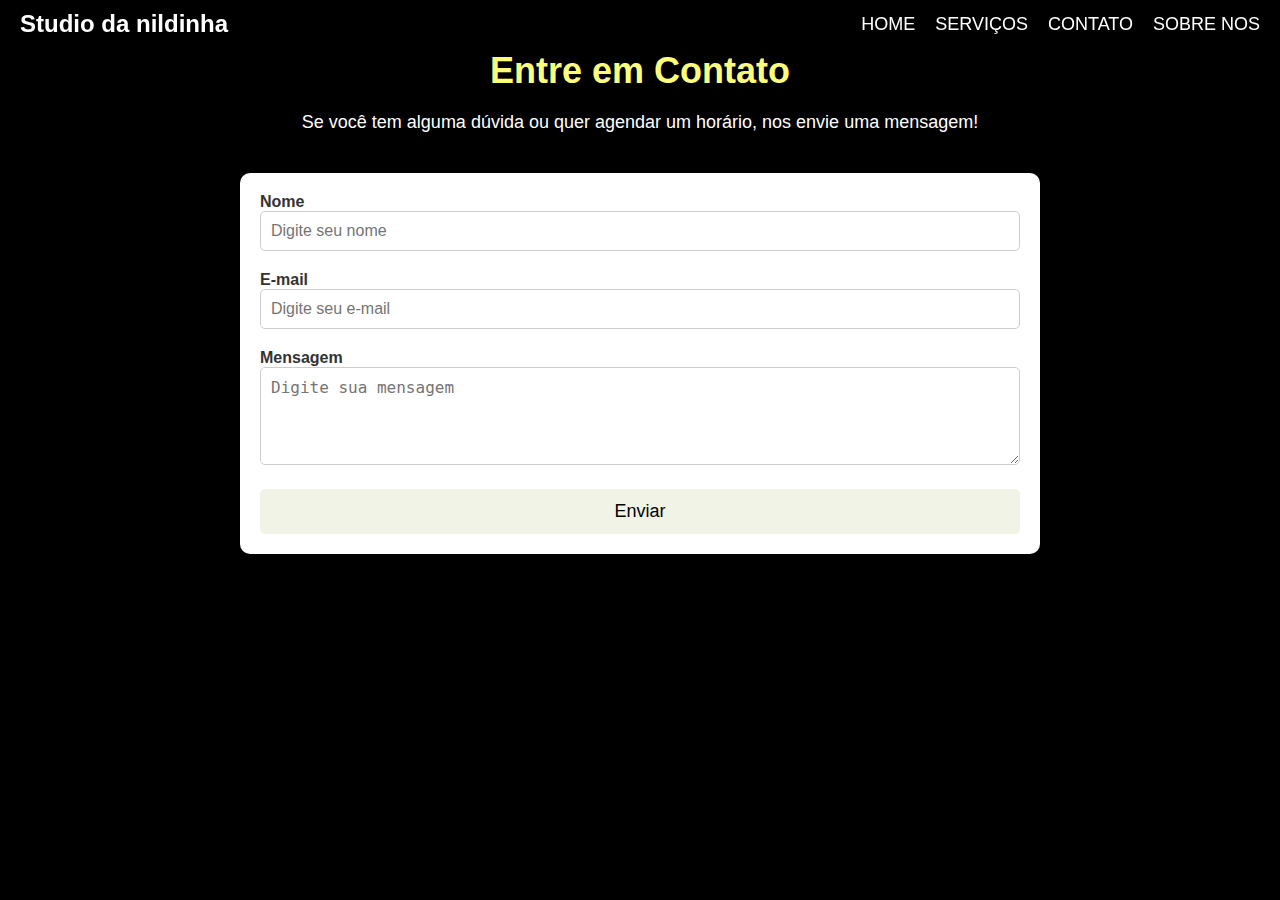
<file: contato.html>
<!DOCTYPE html>
<html lang="pt-BR">
<head>
  <meta charset="UTF-8">
  <meta name="viewport" content="width=device-width, initial-scale=1.0">
  <title>Salão de Beleza</title>
  <link rel="stylesheet" href="style.css">
</head>
<body>

  <header>
    <nav class="navbar">
      <div class="logo">
        <a href="#">Studio da nildinha</a>
      </div>
      <ul class="nav-links">
        <li><a href="index.html">Home</a></li>
        <li><a href="nossosservicos.html">Serviços</a></li>
        <li><a href="contato.html">Contato</a></li>
        <li><a href="sobrenos.html">Sobre Nos</a></li>
      </ul>
      <div class="menu-icon">
      </div>
    </nav>
  </header>
  <!-- Seção de Contato -->
<section id="contato">
    <div class="contato-container">
      <h2>Entre em Contato</h2>
      <p>Se você tem alguma dúvida ou quer agendar um horário, nos envie uma mensagem!</p>
      
      <!-- Formulário de contato -->
      <form action="#" method="POST" class="contato-form">
        <div class="form-group">
          <label for="nome">Nome</label>
          <input type="text" id="nome" name="nome" placeholder="Digite seu nome" required>
        </div>
        <div class="form-group">
          <label for="email">E-mail</label>
          <input type="email" id="email" name="email" placeholder="Digite seu e-mail" required>
        </div>
        <div class="form-group">
          <label for="mensagem">Mensagem</label>
          <textarea id="mensagem" name="mensagem" placeholder="Digite sua mensagem" rows="4" required></textarea>
        </div>
        <button type="submit" class="btn-contato">Enviar</button>
      </form>
    </div>
  </section>
    
  </body>
  </html>
</file>
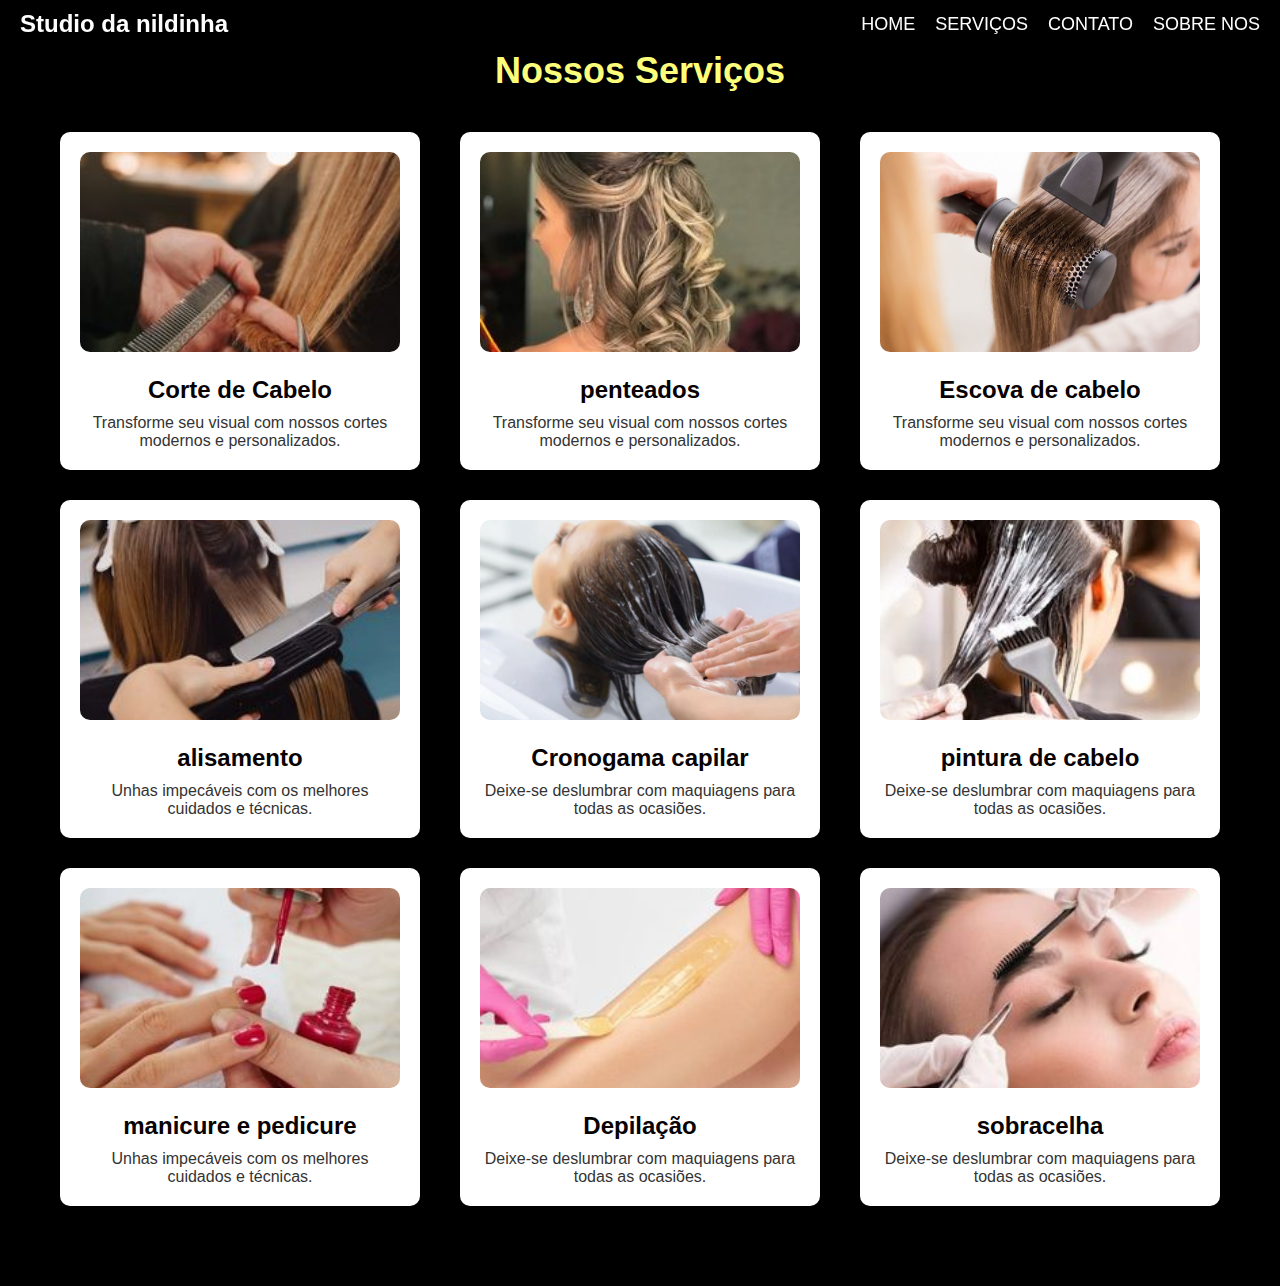
<file: nossosservicos.html>
<!DOCTYPE html>
<html lang="pt-BR">
<head>
  <meta charset="UTF-8">
  <meta name="viewport" content="width=device-width, initial-scale=1.0">
  <title>Salão de Beleza</title>
  <link rel="stylesheet" href="style.css">
</head>
<body>

  <header>
    <nav class="navbar">
      <div class="logo">
        <a href="#">Studio da nildinha</a>
      </div>
      <ul class="nav-links">
        <li><a href="index.html">Home</a></li>
        <li><a href="nossosservicos.html">Serviços</a></li>
        <li><a href="contato.html">Contato</a></li>
        <li><a href="sobrenos.html">Sobre Nos</a></li>
      </ul>
      <div class="menu-icon">
      </div>
    </nav>
  </header>

  <!-- Seção Nossos Serviços -->
<section id="servicos">
    <div class="servicos-container">
      <h2>Nossos Serviços</h2>
      <div class="servicos">
        <div class="servico">
          <img src="img/cortedecabelo.jpg" alt="Corte de Cabelo" class="servico-img">
          <h3>Corte de Cabelo</h3>
          <p>Transforme seu visual com nossos cortes modernos e personalizados.</p>
        </div>
        <div class="servico">
            <img src="img/penteado.jpg" alt="Corte de Cabelo" class="servico-img">
            <h3>penteados</h3>
            <p>Transforme seu visual com nossos cortes modernos e personalizados.</p>
          </div>
        <div class="servico">
            <img src="img/escova.jpg" alt="" class="servico-img">
            <h3>Escova de cabelo</h3>
            <p>Transforme seu visual com nossos cortes modernos e personalizados.</p>
          </div>
        <div class="servico">
          <img src="img/alisamento.jpg" alt="Manicure" class="servico-img">
          <h3> alisamento</h3>
          <p>Unhas impecáveis com os melhores cuidados e técnicas.</p>
        </div>
        <div class="servico">
          <img src="img/cronogama.jpg" alt="Maquiagem" class="servico-img">
          <h3>Cronogama capilar</h3>
          <p>Deixe-se deslumbrar com maquiagens para todas as ocasiões.</p>
        </div>
        <div class="servico">
            <img src="img/pintura.jpg" alt="Maquiagem" class="servico-img">
            <h3>pintura de cabelo</h3>
            <p>Deixe-se deslumbrar com maquiagens para todas as ocasiões.</p>
          </div>
        <div class="servico">
            <img src="img/manicure.jpg" alt="Manicure" class="servico-img">
            <h3> manicure e pedicure</h3>
            <p>Unhas impecáveis com os melhores cuidados e técnicas.</p>
          </div>
          <div class="servico">
            <img src="img/depilacao.jpg" alt="Maquiagem" class="servico-img">
            <h3>Depilação</h3>
            <p>Deixe-se deslumbrar com maquiagens para todas as ocasiões.</p>
          </div>
          <div class="servico">
            <img src="img/sobrancelha.jpg" alt="Maquiagem" class="servico-img">
            <h3>sobracelha</h3>
            <p>Deixe-se deslumbrar com maquiagens para todas as ocasiões.</p>
          </div>
      </div>
    </div>
  </section>


</body>
</html>
</file>
<file: style.css>
/* Reseta algumas margens e espaçamentos padrões */
* {
  margin: 0;
  padding: 0;
  box-sizing: border-box;
}

body {
  font-family: 'Arial', sans-serif;
  background-color: #000000; /* Fundo preto para todo o site */
  color: #fff; /* Texto branco para contraste */
}

/* Estilos para a navbar */
.navbar {
  position: fixed; /* Fixa a navbar no topo da tela */
  top: 0; /* Alinha ao topo */
  left: 0; /* Alinha ao lado esquerdo */
  width: 100%; /* Faz a navbar ocupar toda a largura */
  background-color: rgba(0, 0, 0, 0.5); /* Transparência com fundo escuro */
  color: white;
  z-index: 1000; /* Para garantir que a navbar fique acima de outros elementos */
  display: flex;
  justify-content: space-between;
  align-items: center;
  padding: 10px 20px;
  transition: background-color 0.3s ease; /* Suaviza a transição da cor */
}

/* Estilo para a logo */
.navbar .logo a {
  color: white;
  font-size: 24px;
  font-weight: bold;
  text-decoration: none;
}

/* Estilo para os links de navegação */
.nav-links {
  list-style: none;
  display: flex;
  margin: 0;
}

.nav-links li {
  margin-left: 20px;
}

.nav-links a {
  color: white;
  text-decoration: none;
  font-size: 18px;
  text-transform: uppercase;
}

/* Menu ícone (para mobile, se necessário) */
.menu-icon {
  display: none;
}

/* Estilização da Imagem de Destaque */
#home .hero-image {
  position: relative;
    height: 100vh; /* Ocupa toda a tela */
    display: flex;
    justify-content: center;
    align-items: center;
    text-align: center;
    overflow: hidden; /* Impede o conteúdo de sair da área do banner */
    margin-top: 90px; /* Espaço para a navbar */
}

.hero-img {
  width: 100%;
  height: 100%;
  object-fit: cover;
  display: block;
  border-radius: 10px;
}

/* Responsividade para dispositivos móveis */
@media (max-width: 768px) {
  .navbar {
    flex-direction: column;
    align-items: flex-start;
  }

  .nav-links {
    flex-direction: column;
    margin-top: 10px;
  }

  .nav-links li {
    margin: 10px 0;
  }

  .menu-icon {
    display: block;
    cursor: pointer;
    color: #fff;
  }

  .nav-links a {
    font-size: 16px;
  }
}

/* Estilização para a seção Nossos Serviços */
#servicos {
  padding: 50px 20px;
  background-color: #000000; /* Fundo escuro para a seção de serviços */
  text-align: center;
}

#servicos h2 {
  font-size: 36px;
  margin-bottom: 40px;
  color: #fdff7a; /* Título com cor rosa */
  font-weight: bold;
}

.servicos-container {
  max-width: 1200px;
  margin: 0 auto;
}

.servicos {
  display: flex;
  justify-content: space-around;
  flex-wrap: wrap;
}

.servico {
  width: 30%;
  margin-bottom: 30px;
  padding: 20px;
  background-color: #fff; /* Fundo branco para os serviços */
  border-radius: 10px;
  box-shadow: 0 4px 8px rgba(0, 0, 0, 0.1);
  transition: transform 0.3s;
}

.servico:hover {
  transform: translateY(-10px);
}

.servico-img {
  width: 100%;
  height: 200px;
  object-fit: cover;
  border-radius: 10px;
}

.servico h3 {
  font-size: 24px;
  color: #070101; /* Cor escura para os títulos dos serviços */
  margin-top: 20px;
}

.servico p {
  font-size: 16px;
  color: #333; /* Cor do texto das descrições dos serviços */
  margin-top: 10px;
}

/* Responsividade para dispositivos móveis */
@media (max-width: 768px) {
  .servicos {
    flex-direction: column;
    align-items: center;
  }

  .servico {
    width: 80%;
  }
}
/* Estilização para a seção Contato */
#contato {
  padding: 50px 20px;
  background-color: #000000; /* Fundo escuro para contraste */
  text-align: center;
  color: #fff;
}

#contato h2 {
  font-size: 36px;
  margin-bottom: 20px;
  color: #fdff7a; /* Cor rosa para o título */
  font-weight: bold;
}

#contato p {
  font-size: 18px;
  margin-bottom: 40px;
}

.contato-container {
  max-width: 800px;
  margin: 0 auto;
}

.contato-form {
  background-color: #fff; /* Fundo branco para o formulário */
  padding: 20px;
  border-radius: 10px;
  box-shadow: 0 4px 8px rgba(0, 0, 0, 0.1);
  display: flex;
  flex-direction: column;
}

.form-group {
  margin-bottom: 20px;
  text-align: left;
}

.form-group label {
  font-size: 16px;
  font-weight: bold;
  color: #333;
}

.form-group input,
.form-group textarea {
  width: 100%;
  padding: 10px;
  border: 1px solid #ccc;
  border-radius: 5px;
  font-size: 16px;
  color: #333;
}

.form-group input:focus,
.form-group textarea:focus {
  outline: none;
  border-color: #fdff7a; /* Bordas rosa quando em foco */
}

textarea {
  resize: vertical;
}

.btn-contato {
  background-color: #f1f3e6;
  color: #000000;
  font-size: 18px;
  padding: 12px 20px;
  border: none;
  border-radius: 5px;
  cursor: pointer;
  transition: background-color 0.3s;
}

.btn-contato:hover {
  background-color: #fdff7a; /* Cor de hover no botão */
}

/* Responsividade para dispositivos móveis */
@media (max-width: 768px) {
  .contato-form {
    padding: 15px;
  }

  .form-group input,
  .form-group textarea {
    font-size: 14px;
  }

  .btn-contato {
    font-size: 16px;
  }
}

/* Estilos para a seção Sobre Nós */
#sobrenos {
  background-color: #000000;
  padding: 60px 20px;
  text-align: center;
}

.sobre-nos-container h2 {
  font-size: 36px;
  color: #fdff7a;
  margin-bottom: 20px;
}

.sobre-nos-container p {
  font-size: 18px;
  color: #fff5f5;
  margin-bottom: 30px;
  max-width: 800px;
  margin-left: auto;
  margin-right: auto;
}

.sobre-nos-imagem img {
  max-width: 350px;
  border-radius: 10px;
  box-shadow: 0 4px 8px rgba(0, 0, 0, 0.1);
  margin-top: 20px;
}

/* Responsividade */
@media (max-width: 768px) {
  .sobre-nos-container {
    padding: 40px 20px;
  }

  .sobre-nos-container p {
    font-size: 16px;
  }

  .sobre-nos-imagem img {
    max-width: 300px;
  }
}
</file>
